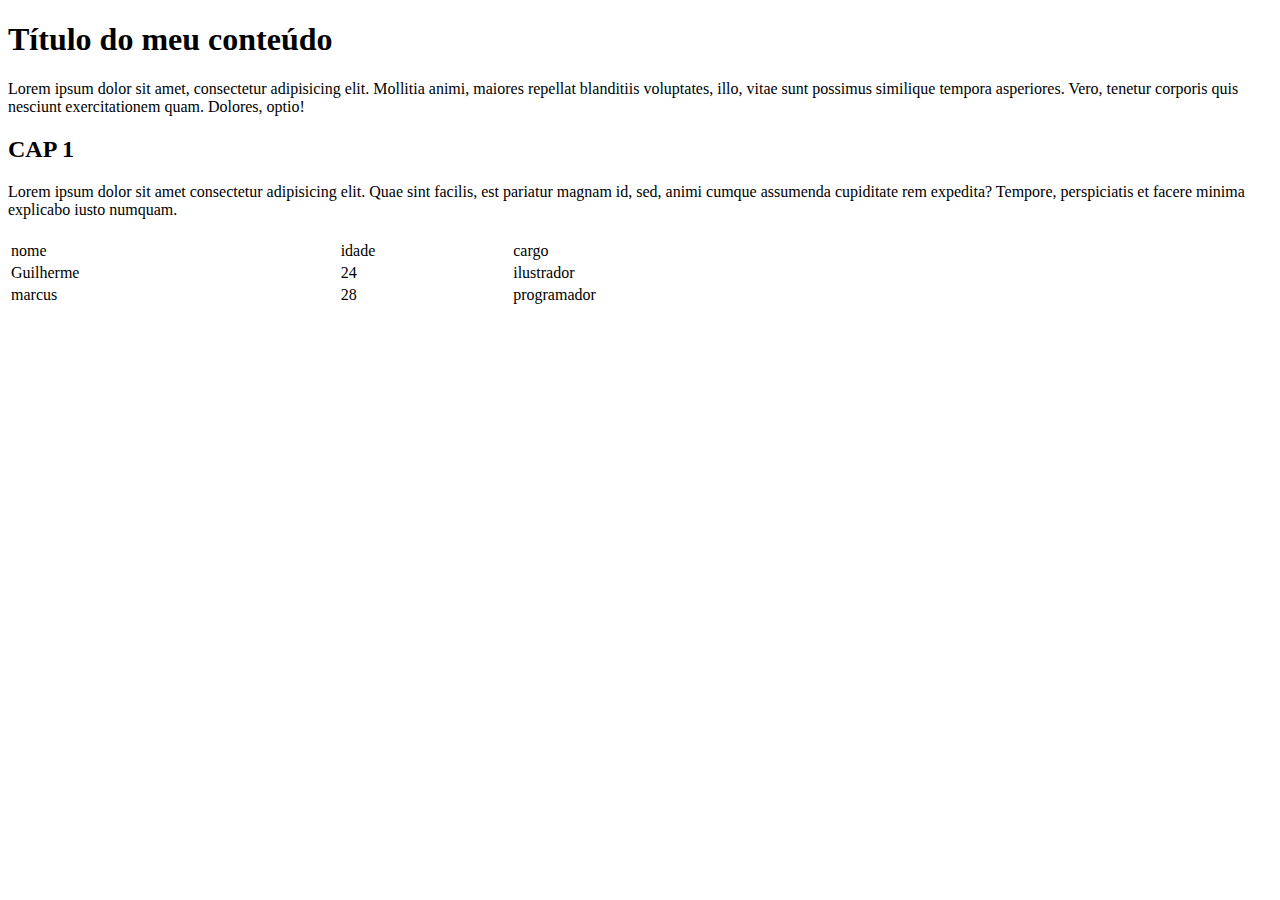
<file: aulas/005/index.html>
<!DOCTYPE html>
<html lang="pt-br">
<head>
    <meta charset="UTF-8">
    <meta name="viewport" content="width=device-width, initial-scale=1.0">
    <title>Document</title>
</head>
<body>
    <div>
        <h1>Título do meu conteúdo</h1>
        <p>Lorem ipsum dolor sit amet, consectetur adipisicing elit. Mollitia animi, maiores repellat blanditiis voluptates, illo, vitae sunt possimus similique tempora asperiores. Vero, tenetur corporis quis nesciunt exercitationem quam. Dolores, optio!</p>
    </div>
    <div>
        <h2>CAP 1</h2>
        <p>Lorem ipsum dolor sit amet consectetur adipisicing elit. Quae sint facilis, est pariatur magnam id, sed, animi cumque assumenda cupiditate rem expedita? Tempore, perspiciatis et facere minima explicabo iusto numquam.</p>
    </div>
    <table width="900">
        <td>
        <tr>
            <td>nome</td>
            <td>idade</td>
            <td>cargo</td>
        </tr>
        <tr>
            <td>Guilherme</td>
            <td>24</td>
            <td>ilustrador</td>
        </tr>
        <tr>
            <td>marcus</td>
            <td>28</td>
            <td>programador</td>
        </tr>
        </td>
    </table>
</body>
</html>
</file>
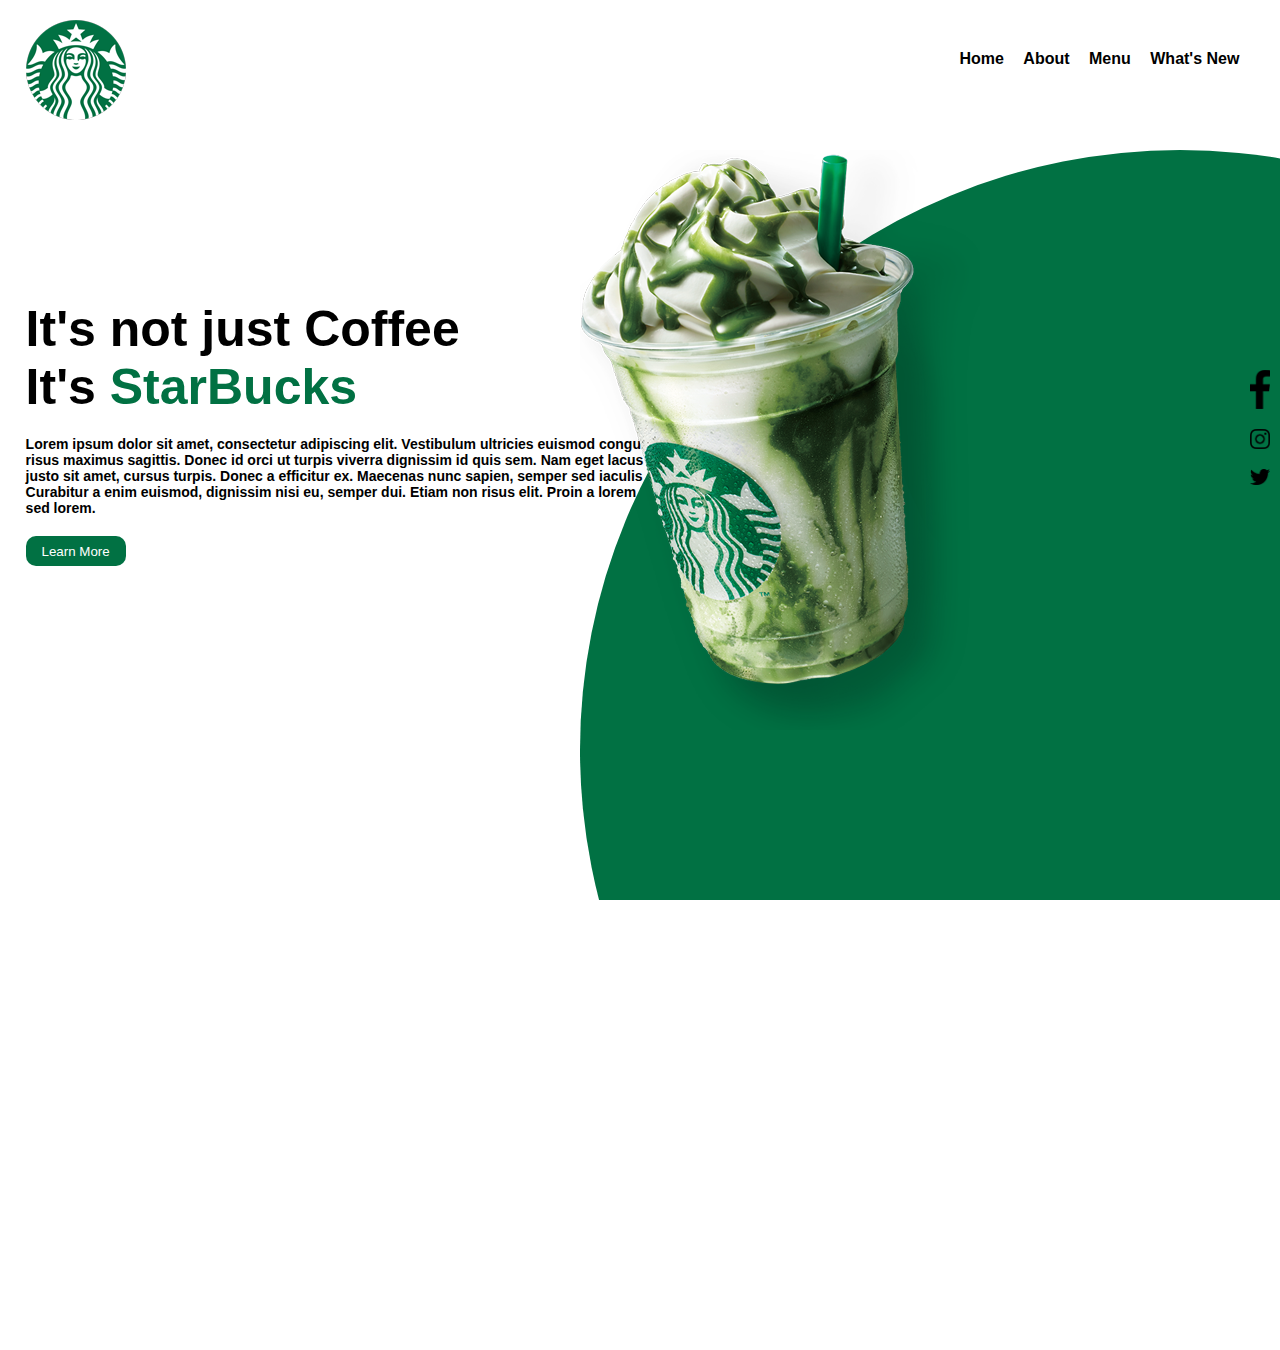
<file: aulas/starbucks_tutorial/index.html>
<html>
    <head>
        <title>StarBucks Coffee</title>
        <link href="css/style.css" rel="stylesheet" />
        <meta name="viewport" content="width=device-width, initial-scale=1.0, maximum-scale=1.0">
    </head>
    <body>
        <header>
            <div class="center">
                <div class="logo"><img src="assets/logo.png" /></div><!--logo-->
                <div class="menu">
                    <a href="#">Home</a>
                    <a href="#">About</a>
                    <a href="#">Menu</a>
                    <a href="#">What's New</a>
                </div><!--menu-->
            </div><!--center-->
        </header>
        <section class="sobre">
            <div class="extras">
                <img src="assets/img1.png" />
                <div class="social-media">
                    <a href=""><img src="assets/facebook.png" /></a>
                    <a href=""><img src="assets/instagram.png" /></a>
                    <a href=""><img src="assets/twitter.png" /></a>
                </div>
            </div><!--extras-->
            <div class="center">
                <div class="texto-sobre">
                    <h1>It's not just Coffee<br/>It's <span style="color: #017143;">StarBucks</span></h1>
                    <p>Lorem ipsum dolor sit amet, consectetur adipiscing elit. Vestibulum ultricies euismod congue. Fusce sit amet ipsum at risus maximus sagittis. Donec id orci ut turpis viverra dignissim id quis sem. Nam eget lacus malesuada, scelerisque justo sit amet, cursus turpis. Donec a efficitur ex. Maecenas nunc sapien, semper sed iaculis sed, pharetra a magna. Curabitur a enim euismod, dignissim nisi eu, semper dui. Etiam non risus elit. Proin a lorem ut risus cursus hendrerit ac sed lorem.</p>
                    <button>Learn More</button>
                </div>
            </div>
        </section>
    </body>
</html>
</file>
<file: aulas/starbucks_tutorial/css/style.css>
*{
    margin:0;
    padding:0;
    box-sizing: border-box;
    font-family: Verdana, Geneva, Tahoma, sans-serif;
}

.center{
    display: flex;
    flex-wrap: wrap;
    max-width: 1280px;
    margin:0 auto;
    padding:0 2%;
}

html,body{
    height:100%;
    overflow-y: hidden;
    overflow-x:hidden;
}

header{
    height:200px;
    padding:20px 0;
}

.logo{
    width:50%;
}

.menu{
    padding-top:30px;
    width:50%;
    text-align: right;
}

.menu a{
    color:black;
    text-decoration: none;
    font-weight: bold;
    margin-right: 15px;
}

section.sobre{
    height: calc(100% - 200px);
    position: relative;
}

.extras{
    position: absolute;
    bottom:-450px;
    right:-500px;
    width: 1200px;
    height:1200px;
    border-radius:50%;
    background-color: #017143;
}

.social-media{
    position: absolute;
    right: 510px;
    top:200px;
}

.social-media img{
    display: block;
    width:20px;
    margin:20px 0;
}

.texto-sobre{
    margin-top:100px;
}

.texto-sobre h1{
    font-size: 50px;
}

.texto-sobre p{
    margin:20px 0;
    color:black;
    font-size: 14px;
    font-weight: bold;
    max-width: 800px;
}

.texto-sobre button{
    border:0;
    background-color: #017143;
    color:white;
    border-radius:10px;
    width:100px;
    height:30px;
    cursor: pointer;

}
</file>
